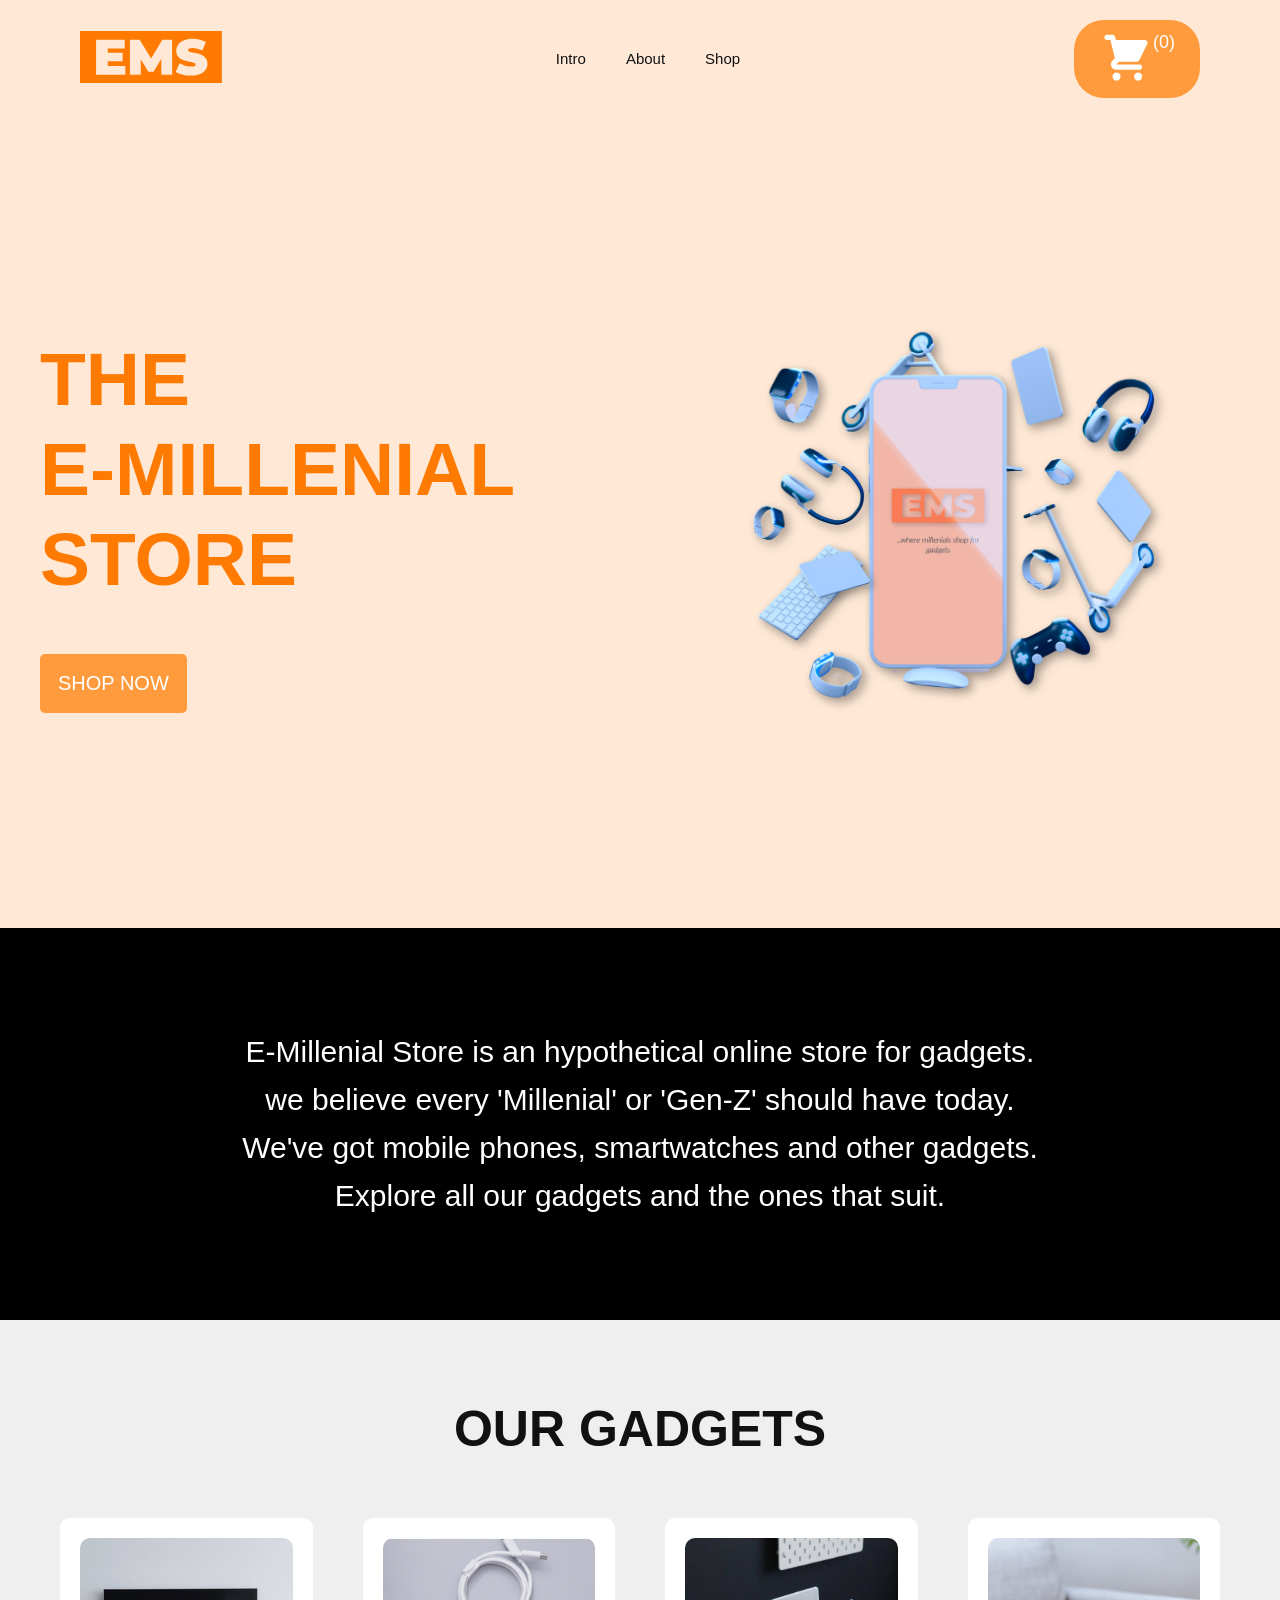
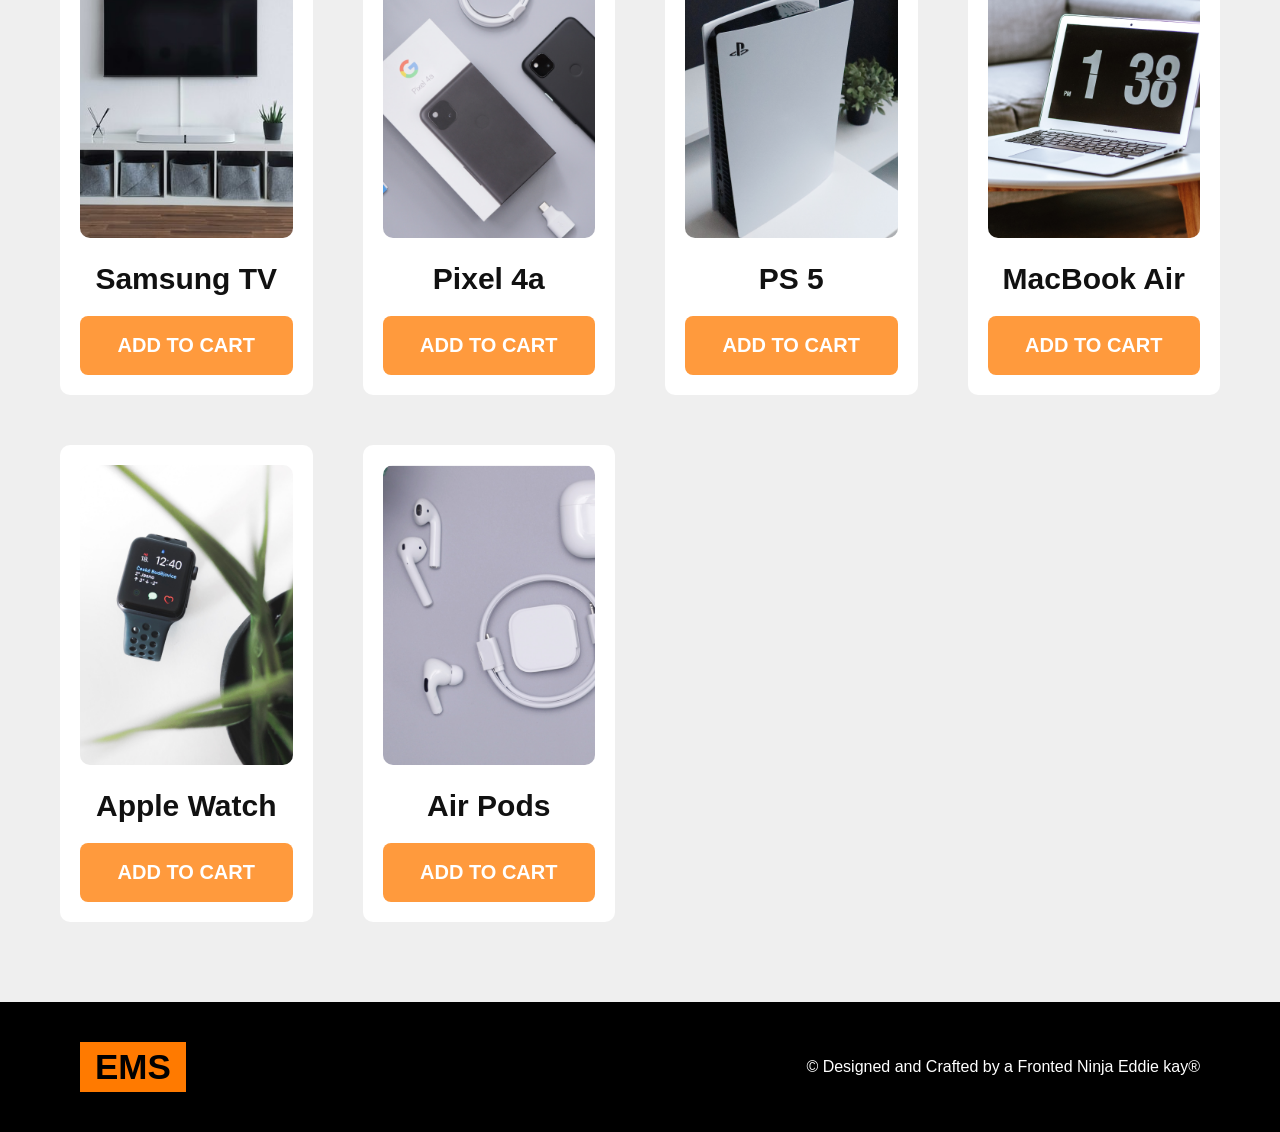
<file: index.html>
<!DOCTYPE html>
<html lang="en">

<head>
    <meta charset="UTF-8">
    <meta name="viewport" content="width=device-width, initial-scale=1.0">
    <title>E_Commerce Website</title>
</head>
<link rel="stylesheet" href="style.css">

<body>
    <!--The Navigation Bar-->
    <nav class="navbar">
        <div class="logo">
            <img src="Images/EMS.svg" alt="logo footer Image">

        </div>
        <ul class="nav-links">
            <li>
                <a href="#intro">Intro</a>
            </li>
            <li>
                <a href="#about">About</a>
            </li>
            <li>
                <a href="#shop">Shop</a>
            </li>
        </ul>
        <button id="cartbtn">
           <img src="Images/cart.svg">   (<Span id="cartcount">0</Span>)
           
        </button>
    </nav>
    <!--The Intro section-->
    <section class="intro" id="edmund">
        <div class="intro-section">
            <h1>THE <br>
                E-MILLENIAL <br>
                STORE
            </h1>
            <a href="#shop">
                <button class="shopbtn">
                    SHOP NOW
                </button>
            </a>

        </div>
        <div class="intro-img">
            <img src="Images/heroImage.png" alt="intro-image">
        </div>
    </section>

    <!--The About section-->
    <section class="about-section" id="about">
        <p>
            E-Millenial Store is an hypothetical online store for gadgets.
            we believe every 'Millenial' or 'Gen-Z' should have today.
            We've got mobile phones, smartwatches and other gadgets.
            Explore all our gadgets and the ones that suit.
        </p>
    </section>
    <!--The Shop section-->
    <section class="shop-section" id="shop">
        <h2>
            OUR GADGETS
        </h2>
        <!--Product listed in Grid format-->
        <div class="products-container" id="products-container">
            <!--Products are in array from javascript-->
        </div>
    </section>

    <!--Cart Modal-->
    <div class="cart-modal" id="cart-modal">
        <div class="cart-body">
            <div class="cart-Header">
                <div class="cart-headings">
                    <span>Item</span>
                    <span>Price</span>
                    <span>Quantity</span>
                </div> <button id="close-cart">X</button>
            </div>
            <div class="cart-total">
                <h3>Total: GHS

                    <span id="cart-total">0</span>
                </h3>
            </div>
            <!--Cart Items-->

            <div id="cart-items" class="cart-items">
            </div>
            <!--Total-->

            <!--User Form Input-->
            <div class="Checkout-form">
                <input type="text" id="name" placeholder="Full name eg Edmund Arthur">
                <p id="name-error" style="color: red;"></p><br><br>
                <input type="email" id="email" placeholder="Email Address eg art.eddie@..">
                <p id="email-error" style="color: red;"></p><br><br>
                <input type="tel" id="phone" placeholder="phone Number">
                <p id="phone-error" style="color: red;"></p><br><br>
                <br><br>
                <div class="ckccs">
                    <button id="continueshp"><a href="#shop">Continue Shopping</a></button>
                    <button id="Checkout-btn">
                        Proceed To checkout
                    </button>
                </div>
            </div>
        </div>
    </div>
    <!--Success Prompt Modal-->
    <div class="summary-modal" id="summary-modal">
        <div class="summary-body">
            <h2>Payment Successful</h2>
            <p id="success-message"></p>
            <div id="summmary-items"></div>
            <button id="close-summary">Close</button>
        </div>
    </div>
    <!--Footer Section-->
    <footer>
        <div class="footer-logo">
            EMS
        </div>
        <p>&copy; Designed and Crafted by a Fronted Ninja Eddie kay&reg;</p>
    </footer>
    <script src="https://js.paystack.co/v1/inline.js"></script>
    <script src="java.js"></script>
</body>

</html>
</file>
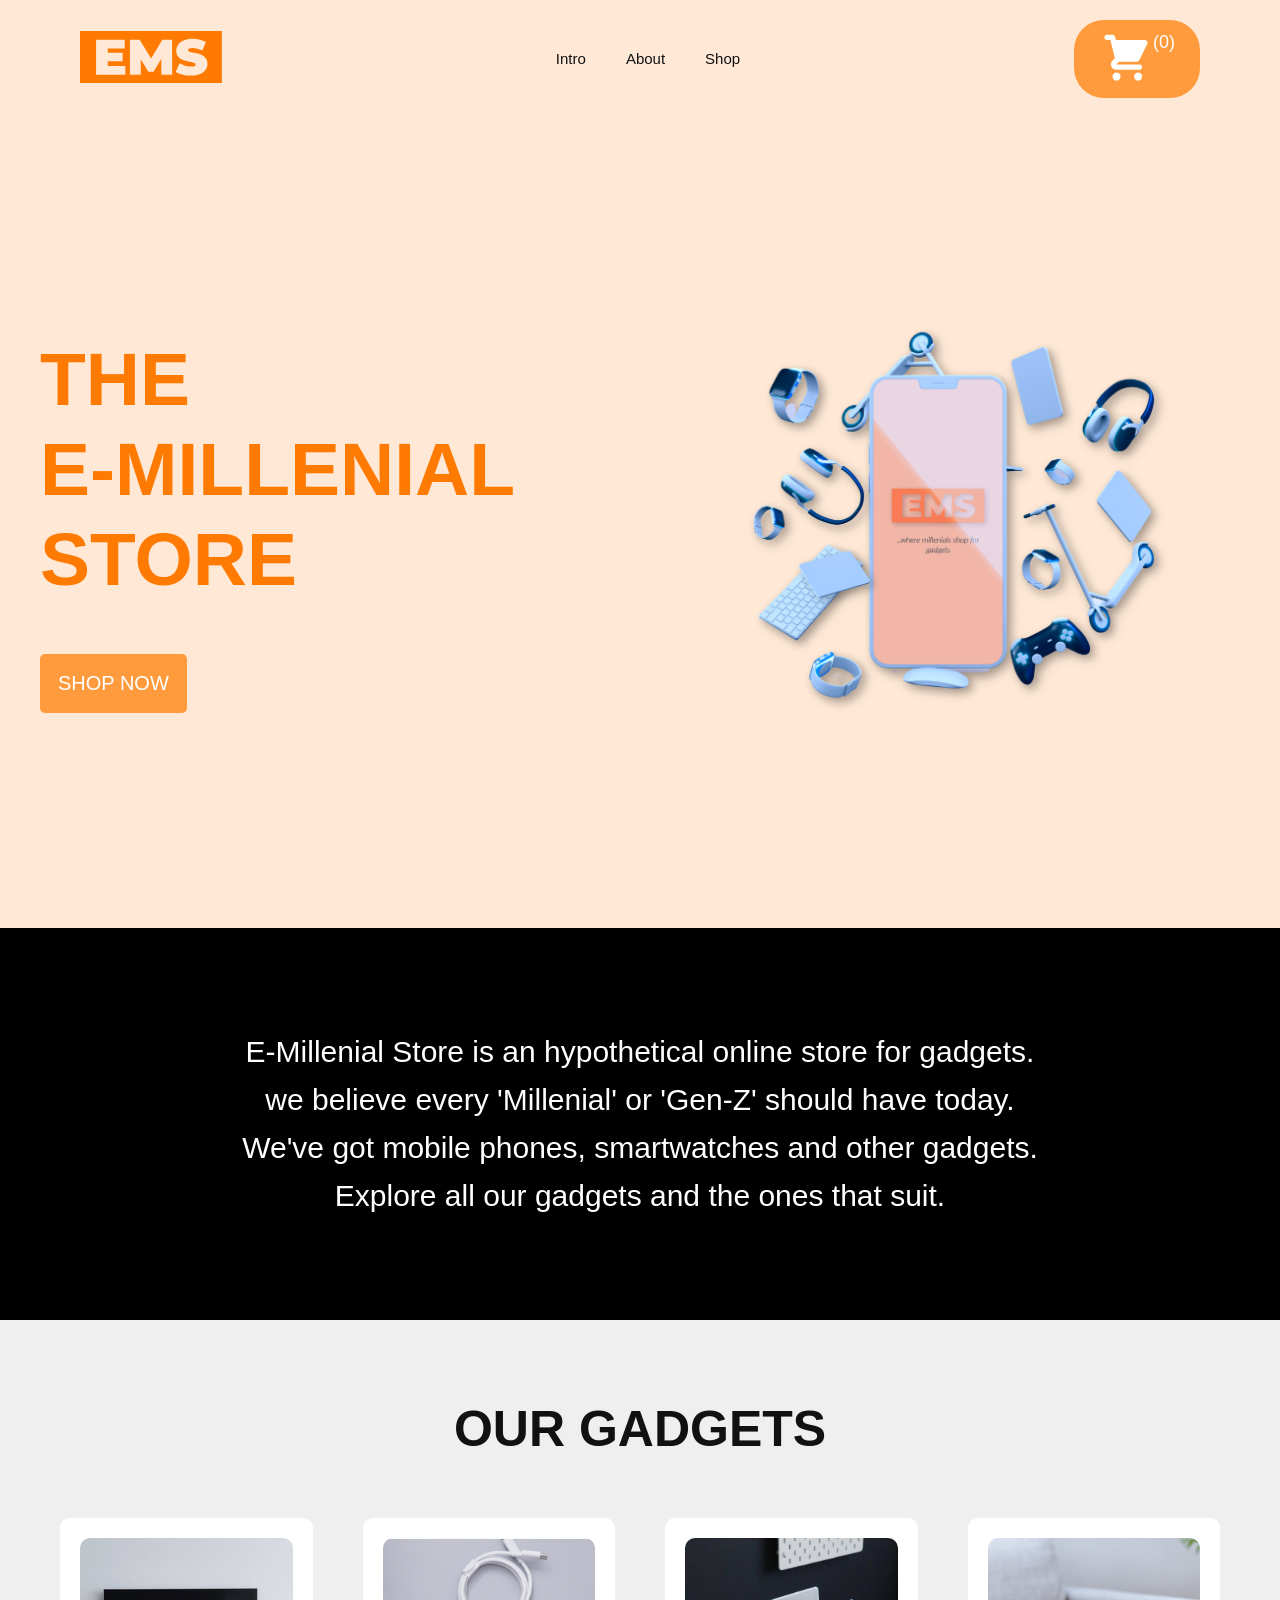
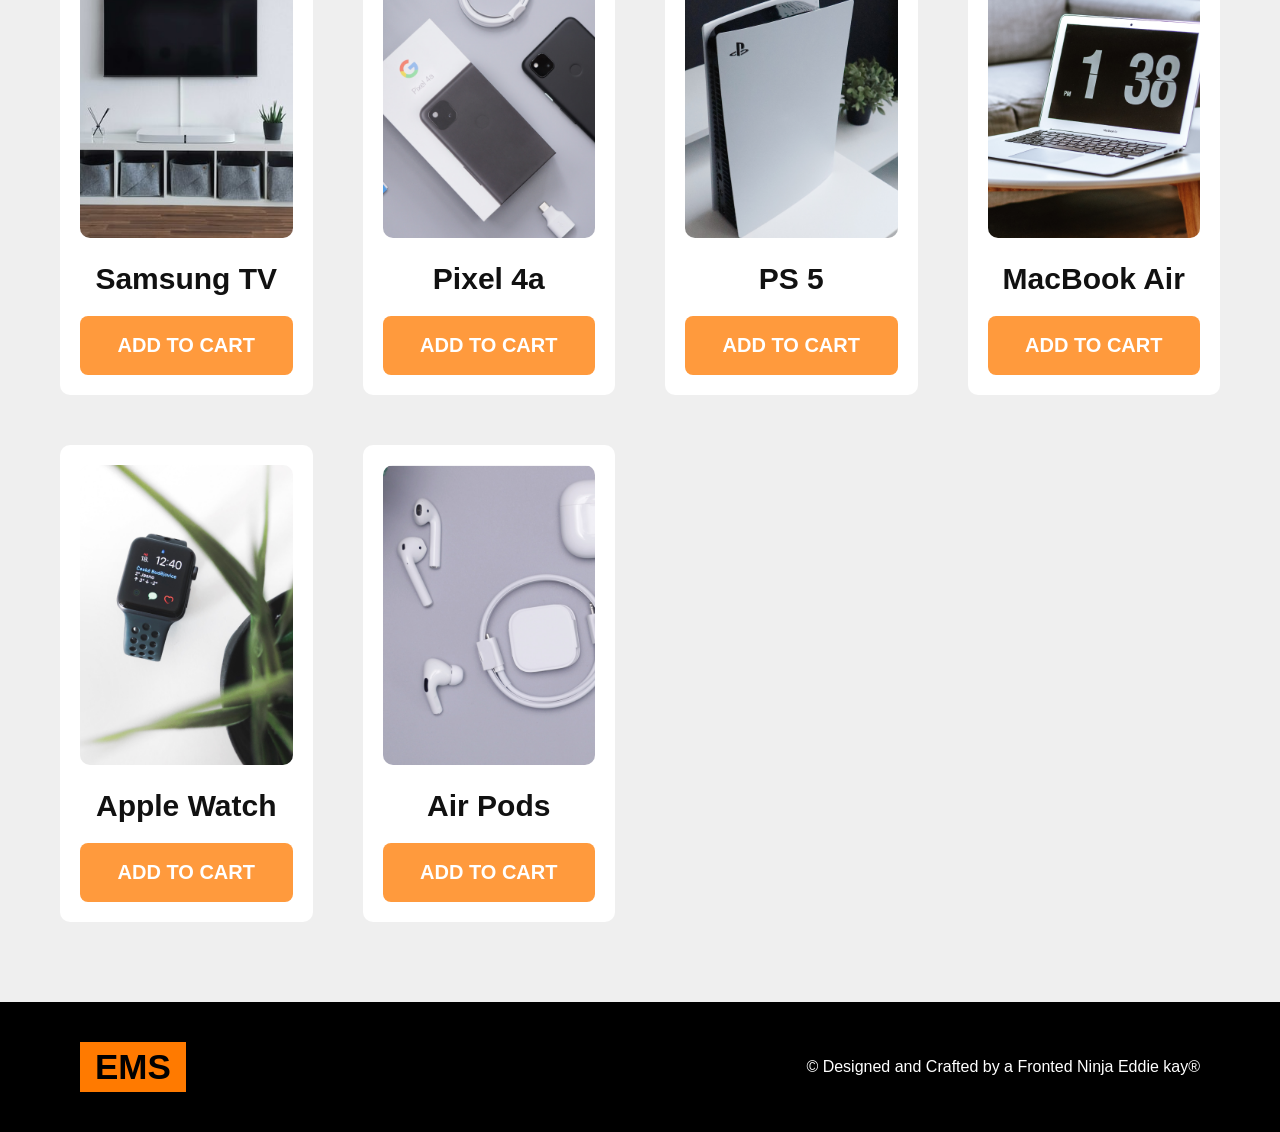
<file: Project Files/index.html>
<!DOCTYPE html>
<html lang="en">

<head>
    <meta charset="UTF-8">
    <meta name="viewport" content="width=device-width, initial-scale=1.0">
    <title>E_Commerce Website</title>
</head>
<link rel="stylesheet" href="style.css">

<body>
    <!--The Navigation Bar-->
    <nav class="navbar">
        <div class="logo">
            <img src="Images/EMS.svg" alt="logo footer Image">

        </div>
        <ul class="nav-links">
            <li>
                <a href="#intro">Intro</a>
            </li>
            <li>
                <a href="#about">About</a>
            </li>
            <li>
                <a href="#shop">Shop</a>
            </li>
        </ul>
        <button id="cartbtn">
           <img src="Images/cart.svg">   (<Span id="cartcount">0</Span>)
           
        </button>
    </nav>
    <!--The Intro section-->
    <section class="intro" id="edmund">
        <div class="intro-section">
            <h1>THE <br>
                E-MILLENIAL <br>
                STORE
            </h1>
            <a href="#shop">
                <button class="shopbtn">
                    SHOP NOW
                </button>
            </a>

        </div>
        <div class="intro-img">
            <img src="Images/heroImage.png" alt="intro-image">
        </div>
    </section>

    <!--The About section-->
    <section class="about-section" id="about">
        <p>
            E-Millenial Store is an hypothetical online store for gadgets.
            we believe every 'Millenial' or 'Gen-Z' should have today.
            We've got mobile phones, smartwatches and other gadgets.
            Explore all our gadgets and the ones that suit.
        </p>
    </section>
    <!--The Shop section-->
    <section class="shop-section" id="shop">
        <h2>
            OUR GADGETS
        </h2>
        <!--Product listed in Grid format-->
        <div class="products-container" id="products-container">
            <!--Products are in array from javascript-->
        </div>
    </section>

    <!--Cart Modal-->
    <div class="cart-modal" id="cart-modal">
        <div class="cart-body">
            <div class="cart-Header">
                <div class="cart-headings">
                    <span>Item</span>
                    <span>Price</span>
                    <span>Quantity</span>
                </div> <button id="close-cart">X</button>
            </div>
            <div class="cart-total">
                <h3>Total: GHS

                    <span id="cart-total">0</span>
                </h3>
            </div>
            <!--Cart Items-->

            <div id="cart-items" class="cart-items">
            </div>
            <!--Total-->

            <!--User Form Input-->
            <div class="Checkout-form">
                <input type="text" id="name" placeholder="Full name eg Edmund Arthur">
                <p id="name-error" style="color: red;"></p><br><br>
                <input type="email" id="email" placeholder="Email Address eg art.eddie@..">
                <p id="email-error" style="color: red;"></p><br><br>
                <input type="tel" id="phone" placeholder="phone Number">
                <p id="phone-error" style="color: red;"></p><br><br>
                <br><br>
                <div class="ckccs">
                    <button id="continueshp"><a href="#shop">Continue Shopping</a></button>
                    <button id="Checkout-btn">
                        Proceed To checkout
                    </button>
                </div>
            </div>
        </div>
    </div>
    <!--Success Prompt Modal-->
    <div class="summary-modal" id="summary-modal">
        <div class="summary-body">
            <h2>Payment Successful</h2>
            <p id="success-message"></p>
            <div id="summmary-items"></div>
            <button id="close-summary">Close</button>
        </div>
    </div>
    <!--Footer Section-->
    <footer>
        <div class="footer-logo">
            EMS
        </div>
        <p>&copy; Designed and Crafted by a Fronted Ninja Eddie kay&reg;</p>
    </footer>
    <script src="https://js.paystack.co/v1/inline.js"></script>
    <script src="java.js"></script>
</body>

</html>
</file>
<file: style.css>
* {
    margin: 0;
    padding: 0;
    box-sizing: border-box;
    font-family: Arial, Helvetica, sans-serif;
}

body {
    background: #ffe9d6;
    color: #111;
}

html,
body {
    width: 100%;
}

/*Navigation bar*/

.navbar {
    width: 100%;
    display: flex;
    justify-content: space-between;
    align-items: center;
    padding: 20px 80px;
    background: #ffe9d6;
}




.nav-links {
    display: flex;
    gap: 40px;
    list-style: none;
}

.nav-links a {
    text-decoration: none;
    color: #111;
    font-size: 15px;
}

#cartbtn {
    background: #ff9a3d;
    color: white;
    border: none;
    padding: 12px 25px;
    border-radius: 30px;
    font-size: 18px;
    cursor: pointer;
    display: flex;
    flex-wrap: wrap;
}

/*Intro section*/
.intro {
    min-height: 90vh;
    display: flex;
    justify-content: space-around;
    align-items: center;
    padding: 50px 40px;
    gap: 30px;
}

.intro-section {
    font-size: 50px;
    line-height: 1.2;
    color: #ff7a00;
    font-weight: bold;
    flex: 1;
}
.add-cart-btn{
    background: #ff9a3d;
    color: white;
}

.remove-cart-btn{
    background: #ffcd9e !important;
    color: white;
}
.shopbtn {
    margin-top: 50px;
    padding: 18px 18px;
    border: none;
    color: white;
    font-size: 20px;
    cursor: pointer;
    border-radius: 5px;
    background: #ff9a3d;
}

.intro-img {
    width: 450px;
    height: auto;
    display: block;
    max-width: 100%;
    flex: 1;
    text-align: center;
}


.intro-img img {
    width: 100%;
    max-width: 500px;
    height: auto;
}

/*About section*/
.about-section {
    background: black;
    color: white;
    text-align: center;
    padding: 100px 20px;
}

.about-section p {
    max-width: 800px;
    margin: auto;
    font-size: 30px;
    line-height: 1.6;
}

/*Shop section*/
.shop-section {
    background: #efefef;
    padding: 80px 60px;
}

.shop-section h2 {
    text-align: center;
    font-size: 50px;
    margin-bottom: 60px;
}

.products-container {
    display: grid;
    grid-template-columns: repeat(auto-fit, minmax(250px, 1fr));
    gap: 50px;
}

/*products card*/
.product-card {
    background: white;
    padding: 20px;
    text-align: center;
    border-radius: 10px;
    transition: 3s;
}

.products-card:hover {
    transform: translateY(-10px);
}

.product-card img {
    width: 100%;
    height: 300px;
    object-fit: cover;
    border-radius: 10px;
}

.product-image {
    position: relative;
    overflow: hidden;
}

.price-tag {
    position: absolute;
    top: 50%;
    left: 50%;
    transform: translate(-50%, -50%);

    color: white;
    font-size: 24px;
    font-weight: bold;

    opacity: 0;
    z-index: 2;

    transition: 0.3s ease;
}


/* Black overlay */
.product-image::after {
    content: "";
    position: absolute;
    top: 0;
    left: 0;
    width: 100%;
    height: 100%;

    background: rgba(0, 0, 0, 0.6);

    opacity: 0;
    transition: 0.3s ease;
}

.product-image:hover::after {
    opacity: 1;
}

.product-image:hover .price-tag {
    opacity: 1;
}

.product-card h3 {
    margin: 20px 0;
    font-size: 30px;
}

.product-card p {
    font-size: 22px;
    margin-bottom: 20px;
}

.product-card button {
    width: 100%;
    padding: 18px 20px;
    border: none;
    background: #ff9a3d;
    color: white;
    font-size: 20px;
    font-weight: bold;
    cursor: pointer;
    border-radius: 8px;

}

/*Cart Model*/
.cart-modal {
    display: none;
    position: fixed;
    top: 50%;
    left: 50%;
    transform: translate(-50%, -50%);
    height: 500px;
    max-width: 80vw;
    right: 0;
    width: 600px;
    max-width: 90%;
    background: white;
    transition: 4s;
    z-index: 1000;
    overflow-y: auto;
    box-shadow: -5px 0 10px rgba(0, 0, 0, 0.2);
}

.cart-body {
    padding: 20px;
    animation: popup 0.3s ease;
}

@keyframes popup {
    from {
        transform: scale(0.8);
        opacity: 0;
    }

    to {
        transform: scale(1);
        opacity: 1;
    }
}

.cart-Header {
    display: flex;
    justify-content: space-between;
    align-items: center;
    margin-bottom: 30px;
    display: block;
}

#close-cart {
    background: #ff0000;
    color: white;
    border: none;
    padding: 8px 12px;
    cursor: pointer;
    position: absolute;
    top: 10px;
    right: 10px;
}

.cart-items {
    margin-bottom: 30px;

}

.cart-item {
    display: grid;
    grid-template-columns: 2fr 1fr 1fr 1fr;
    align-items: center;
    gap: 10px;
    padding: 10px 0;
    border-bottom: 1px solid #ddd;
    width: 100%;
}

.item-price .quantity-controls .quantity-controls button .remove-btn {
    text-align: center;
    justify-self: center;
}

.qty-btn {
    background: #ff9a3d;
    color: white;
    border: none;
    padding: 5px 12px;
    border-radius: 5px;
    cursor: pointer;
}

.remove-btn-style {
    background: #ffcd9e;
    color: black;
    border: none;
    padding: 8px 15px;
    border-radius: 5px;
    cursor: pointer;
}

.item-name {
    text-align: left;
}

.cart-headings {
    display: grid;
    grid-template-columns: 2fr 1fr 1fr 1fr;
    font-weight: bold;
    padding-bottom: 10px;
}

.cart-items h4 {
    margin-bottom: 10px;
}

.quantiy-controls {
    display: flex;
    gap: 10px;
    margin-top: 10px;
    align-items: center;
}

.quantiy-controls button {
    padding: 5px 10px;
    border: none;
    background: #ff9a3d;
    color: white;
    cursor: pointer;
}

/*Total*/
.cart-total {
    margin: 30px 0;
    display: block;
}

/*User Input Form*/
.Checkout-form {
    display: flex;
    flex-direction: column;
    gap: 12px;
    flex-wrap: wrap;
}

.Checkout-form input {
    flex: 1;
    min-width: 200px;
    height: 40px;
    padding: 10px 15px;
    border: 1px solid #ccc;
    outline: none;
    background: #ffe9d6;
}

#Checkout-btn {
    padding: 15px;
    border: none;
    background: #ff9a3d;
    color: white;
    cursor: pointer;
    font-size: 18px;
    width: 200px;

}


#continueshp {
    padding: 15px;
    border: none;
    background: #ffe9d6;
    color: black;
    cursor: pointer;
    font-size: 18px;
    font-weight: bold;
    width: 200px;

}

#continueshp a {
    text-decoration: none;
    color: black;

}

.ckccs {
    display: flex;
    gap: 100px;
}


.error {
    color: red;
    font-size: 14px;
    margin-top: 5px;
    margin-bottom: 10px;
}

.input-error {
    border: 2px solid red !important;
}

.input-success {
    border: 2px solid green !important;
}


/*Succefull prompt model*/
.summary-modal {
    position: fixed;
    top: 0;
    left: 0;
    width: 100%;
    height: 200px;
    background: rgba(0, 0, 0, 0.5);
    display: none;
    justify-content: center;
    z-index: 2000;
}

.summary-body {
    background: white;
    width: 400px;
    max-width: 500px;
    height: 400px;
    padding: 30px;
    border-radius: 10px;
    text-align: center;
}

.summary-body h2 {
    margin-bottom: 20px;
    color: green;
}

#summmary-items {
    margin: 20px 0;
}

#close-summary {
    padding: 12px 30px;
    border: none;
    background: #ff9a3d;
    color: white;
    cursor: pointer;
}

/*Footer sectiom*/

footer {
    background: black;
    color: white;
    display: flex;
    justify-content: space-between;
    align-items: center;
    padding: 40px 80px;

}

.footer-logo {
    background: #ff7a00;
    color: black;
    font-size: 35px;
    font-weight: bold;
    padding: 5px 15px;

}

/*Additional design*/
@media(max-width:900px) {
    .navbar {
        padding: 20px;
    }

    .intro {
        flex-direction: column;
        text-align: center;
        gap: 50px;
        padding: 50px 20px;
    }

    .intro-section h1 {
        font-size: 50px;
    }

    .about-section {
        font-size: 22px;
    }

    footer {
        flex-direction: column;
        gap: 20px;
        text-align: center;
    }
}

@media(max-width:600px) {
    .nav-links {
        display: none;
    }

    .intro-section h1 {
        font-size: 40px;
    }

    .shop-section h2 {
        font-size: 35px;

    }

    .products-card h3 {
        font-size: 24px;
    }

    .cart-modal {
        width: 95%;
        height: 89vh;
        display: block;
    }
}
</file>
<file: Project Files/style.css>
* {
    margin: 0;
    padding: 0;
    box-sizing: border-box;
    font-family: Arial, Helvetica, sans-serif;
}

body {
    background: #ffe9d6;
    color: #111;
}

html,
body {
    width: 100%;
}

/*Navigation bar*/

.navbar {
    width: 100%;
    display: flex;
    justify-content: space-between;
    align-items: center;
    padding: 20px 80px;
    background: #ffe9d6;
}




.nav-links {
    display: flex;
    gap: 40px;
    list-style: none;
}

.nav-links a {
    text-decoration: none;
    color: #111;
    font-size: 15px;
}

#cartbtn {
    background: #ff9a3d;
    color: white;
    border: none;
    padding: 12px 25px;
    border-radius: 30px;
    font-size: 18px;
    cursor: pointer;
    display: flex;
    flex-wrap: wrap;
}

/*Intro section*/
.intro {
    min-height: 90vh;
    display: flex;
    justify-content: space-around;
    align-items: center;
    padding: 50px 40px;
    gap: 30px;
}

.intro-section {
    font-size: 50px;
    line-height: 1.2;
    color: #ff7a00;
    font-weight: bold;
    flex: 1;
}
.add-cart-btn{
    background: #ff9a3d;
    color: white;
}

.remove-cart-btn{
    background: #ffcd9e !important;
    color: white;
}
.shopbtn {
    margin-top: 50px;
    padding: 18px 18px;
    border: none;
    color: white;
    font-size: 20px;
    cursor: pointer;
    border-radius: 5px;
    background: #ff9a3d;
}

.intro-img {
    width: 450px;
    height: auto;
    display: block;
    max-width: 100%;
    flex: 1;
    text-align: center;
}


.intro-img img {
    width: 100%;
    max-width: 500px;
    height: auto;
}

/*About section*/
.about-section {
    background: black;
    color: white;
    text-align: center;
    padding: 100px 20px;
}

.about-section p {
    max-width: 800px;
    margin: auto;
    font-size: 30px;
    line-height: 1.6;
}

/*Shop section*/
.shop-section {
    background: #efefef;
    padding: 80px 60px;
}

.shop-section h2 {
    text-align: center;
    font-size: 50px;
    margin-bottom: 60px;
}

.products-container {
    display: grid;
    grid-template-columns: repeat(auto-fit, minmax(250px, 1fr));
    gap: 50px;
}

/*products card*/
.product-card {
    background: white;
    padding: 20px;
    text-align: center;
    border-radius: 10px;
    transition: 3s;
}

.products-card:hover {
    transform: translateY(-10px);
}

.product-card img {
    width: 100%;
    height: 300px;
    object-fit: cover;
    border-radius: 10px;
}

.product-image {
    position: relative;
    overflow: hidden;
}

.price-tag {
    position: absolute;
    top: 50%;
    left: 50%;
    transform: translate(-50%, -50%);

    color: white;
    font-size: 24px;
    font-weight: bold;

    opacity: 0;
    z-index: 2;

    transition: 0.3s ease;
}


/* Black overlay */
.product-image::after {
    content: "";
    position: absolute;
    top: 0;
    left: 0;
    width: 100%;
    height: 100%;

    background: rgba(0, 0, 0, 0.6);

    opacity: 0;
    transition: 0.3s ease;
}

.product-image:hover::after {
    opacity: 1;
}

.product-image:hover .price-tag {
    opacity: 1;
}

.product-card h3 {
    margin: 20px 0;
    font-size: 30px;
}

.product-card p {
    font-size: 22px;
    margin-bottom: 20px;
}

.product-card button {
    width: 100%;
    padding: 18px 20px;
    border: none;
    background: #ff9a3d;
    color: white;
    font-size: 20px;
    font-weight: bold;
    cursor: pointer;
    border-radius: 8px;

}

/*Cart Model*/
.cart-modal {
    display: none;
    position: fixed;
    top: 50%;
    left: 50%;
    transform: translate(-50%, -50%);
    height: 500px;
    max-width: 80vw;
    right: 0;
    width: 600px;
    max-width: 90%;
    background: white;
    transition: 4s;
    z-index: 1000;
    overflow-y: auto;
    box-shadow: -5px 0 10px rgba(0, 0, 0, 0.2);
}

.cart-body {
    padding: 20px;
    animation: popup 0.3s ease;
}

@keyframes popup {
    from {
        transform: scale(0.8);
        opacity: 0;
    }

    to {
        transform: scale(1);
        opacity: 1;
    }
}

.cart-Header {
    display: flex;
    justify-content: space-between;
    align-items: center;
    margin-bottom: 30px;
    display: block;
}

#close-cart {
    background: #ff0000;
    color: white;
    border: none;
    padding: 8px 12px;
    cursor: pointer;
    position: absolute;
    top: 10px;
    right: 10px;
}

.cart-items {
    margin-bottom: 30px;

}

.cart-item {
    display: grid;
    grid-template-columns: 2fr 1fr 1fr 1fr;
    align-items: center;
    gap: 10px;
    padding: 10px 0;
    border-bottom: 1px solid #ddd;
    width: 100%;
}

.item-price .quantity-controls .quantity-controls button .remove-btn {
    text-align: center;
    justify-self: center;
}

.qty-btn {
    background: #ff9a3d;
    color: white;
    border: none;
    padding: 5px 12px;
    border-radius: 5px;
    cursor: pointer;
}

.remove-btn-style {
    background: #ffcd9e;
    color: black;
    border: none;
    padding: 8px 15px;
    border-radius: 5px;
    cursor: pointer;
}

.item-name {
    text-align: left;
}

.cart-headings {
    display: grid;
    grid-template-columns: 2fr 1fr 1fr 1fr;
    font-weight: bold;
    padding-bottom: 10px;
}

.cart-items h4 {
    margin-bottom: 10px;
}

.quantiy-controls {
    display: flex;
    gap: 10px;
    margin-top: 10px;
    align-items: center;
}

.quantiy-controls button {
    padding: 5px 10px;
    border: none;
    background: #ff9a3d;
    color: white;
    cursor: pointer;
}

/*Total*/
.cart-total {
    margin: 30px 0;
    display: block;
}

/*User Input Form*/
.Checkout-form {
    display: flex;
    flex-direction: column;
    gap: 12px;
    flex-wrap: wrap;
}

.Checkout-form input {
    flex: 1;
    min-width: 200px;
    height: 40px;
    padding: 10px 15px;
    border: 1px solid #ccc;
    outline: none;
    background: #ffe9d6;
}

#Checkout-btn {
    padding: 15px;
    border: none;
    background: #ff9a3d;
    color: white;
    cursor: pointer;
    font-size: 18px;
    width: 200px;

}


#continueshp {
    padding: 15px;
    border: none;
    background: #ffe9d6;
    color: black;
    cursor: pointer;
    font-size: 18px;
    font-weight: bold;
    width: 200px;

}

#continueshp a {
    text-decoration: none;
    color: black;

}

.ckccs {
    display: flex;
    gap: 100px;
}


.error {
    color: red;
    font-size: 14px;
    margin-top: 5px;
    margin-bottom: 10px;
}

.input-error {
    border: 2px solid red !important;
}

.input-success {
    border: 2px solid green !important;
}


/*Succefull prompt model*/
.summary-modal {
    position: fixed;
    top: 0;
    left: 0;
    width: 100%;
    height: 200px;
    background: rgba(0, 0, 0, 0.5);
    display: none;
    justify-content: center;
    z-index: 2000;
}

.summary-body {
    background: white;
    width: 400px;
    max-width: 500px;
    height: 400px;
    padding: 30px;
    border-radius: 10px;
    text-align: center;
}

.summary-body h2 {
    margin-bottom: 20px;
    color: green;
}

#summmary-items {
    margin: 20px 0;
}

#close-summary {
    padding: 12px 30px;
    border: none;
    background: #ff9a3d;
    color: white;
    cursor: pointer;
}

/*Footer sectiom*/

footer {
    background: black;
    color: white;
    display: flex;
    justify-content: space-between;
    align-items: center;
    padding: 40px 80px;

}

.footer-logo {
    background: #ff7a00;
    color: black;
    font-size: 35px;
    font-weight: bold;
    padding: 5px 15px;

}

/*Additional design*/
@media(max-width:900px) {
    .navbar {
        padding: 20px;
    }

    .intro {
        flex-direction: column;
        text-align: center;
        gap: 50px;
        padding: 50px 20px;
    }

    .intro-section h1 {
        font-size: 50px;
    }

    .about-section {
        font-size: 22px;
    }

    footer {
        flex-direction: column;
        gap: 20px;
        text-align: center;
    }
}

@media(max-width:600px) {
    .nav-links {
        display: none;
    }

    .intro-section h1 {
        font-size: 40px;
    }

    .shop-section h2 {
        font-size: 35px;

    }

    .products-card h3 {
        font-size: 24px;
    }

    .cart-modal {
        width: 95%;
        height: 89vh;
        display: block;
    }
}
</file>
